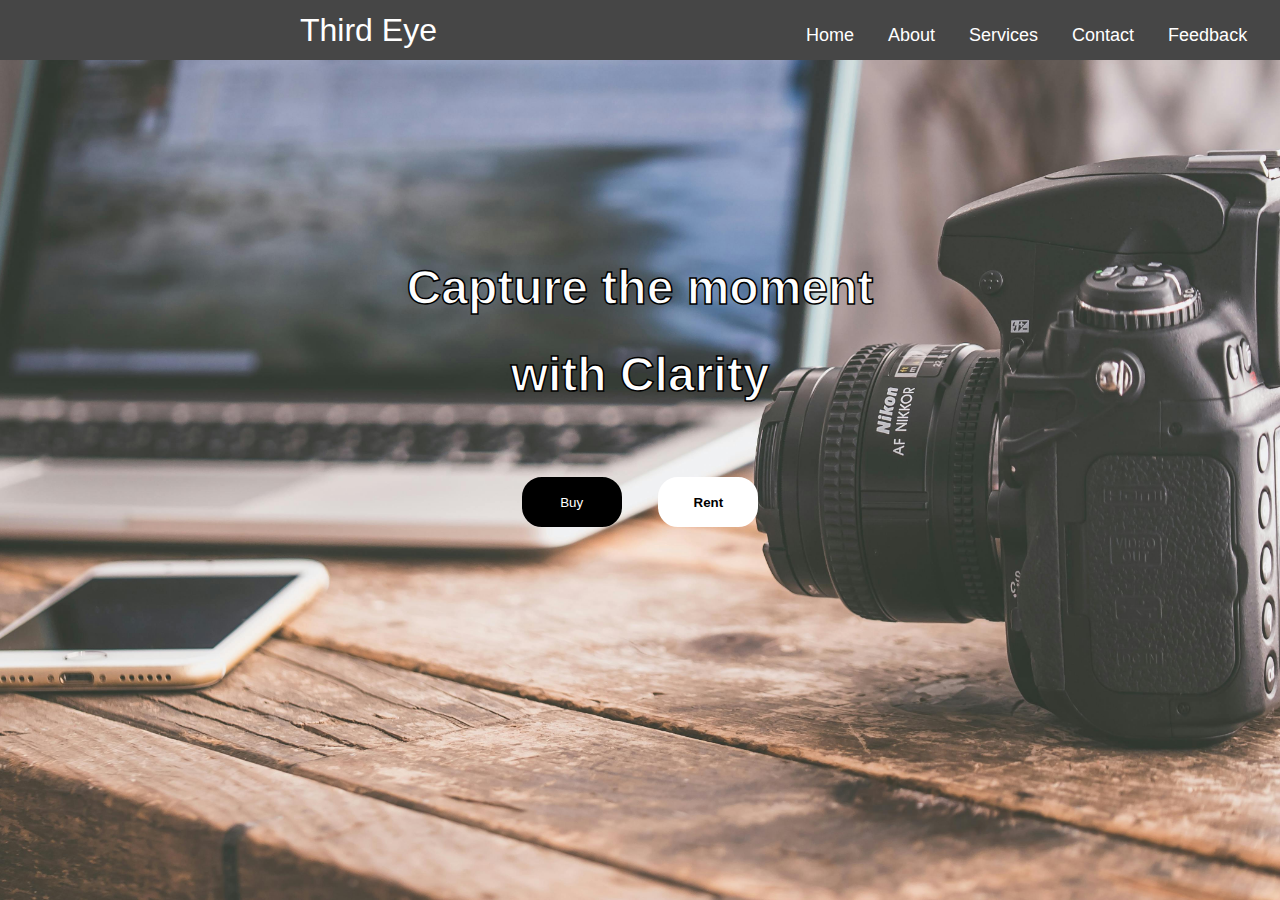
<file: Basic web page/index.html>
<!DOCTYPE html>
<html lang="en">
<head>
    <meta charset="UTF-8">
    <meta name="viewport" content="width=device-width, initial-scale=1.0">
    <title>Cam web</title>
    <link rel="Stylesheet" href="style.css"/>
</head>
<body>

<div class="bg">

    <div class = "menu">
        <span class = "brand">Third Eye</span>
        <span class = "tabs">Home</span>
        <span class = "tabs">About</span>
        <span class = "tabs">Services</span>
        <span class = "tabs">Contact</span>
        <span class = "tabs">Feedback</span>
    </div>

    <div class="content">
        <h1 style="-webkit-text-stroke: 1.5px black;">Capture the moment</h1>
        <h1 style="-webkit-text-stroke: 1.5px black;">with Clarity</h1><br>
        <button class="btn1">Buy</button>
        <button class="btn2">Rent</button>
    </div>

</div> 

</body>
</html>
</file>
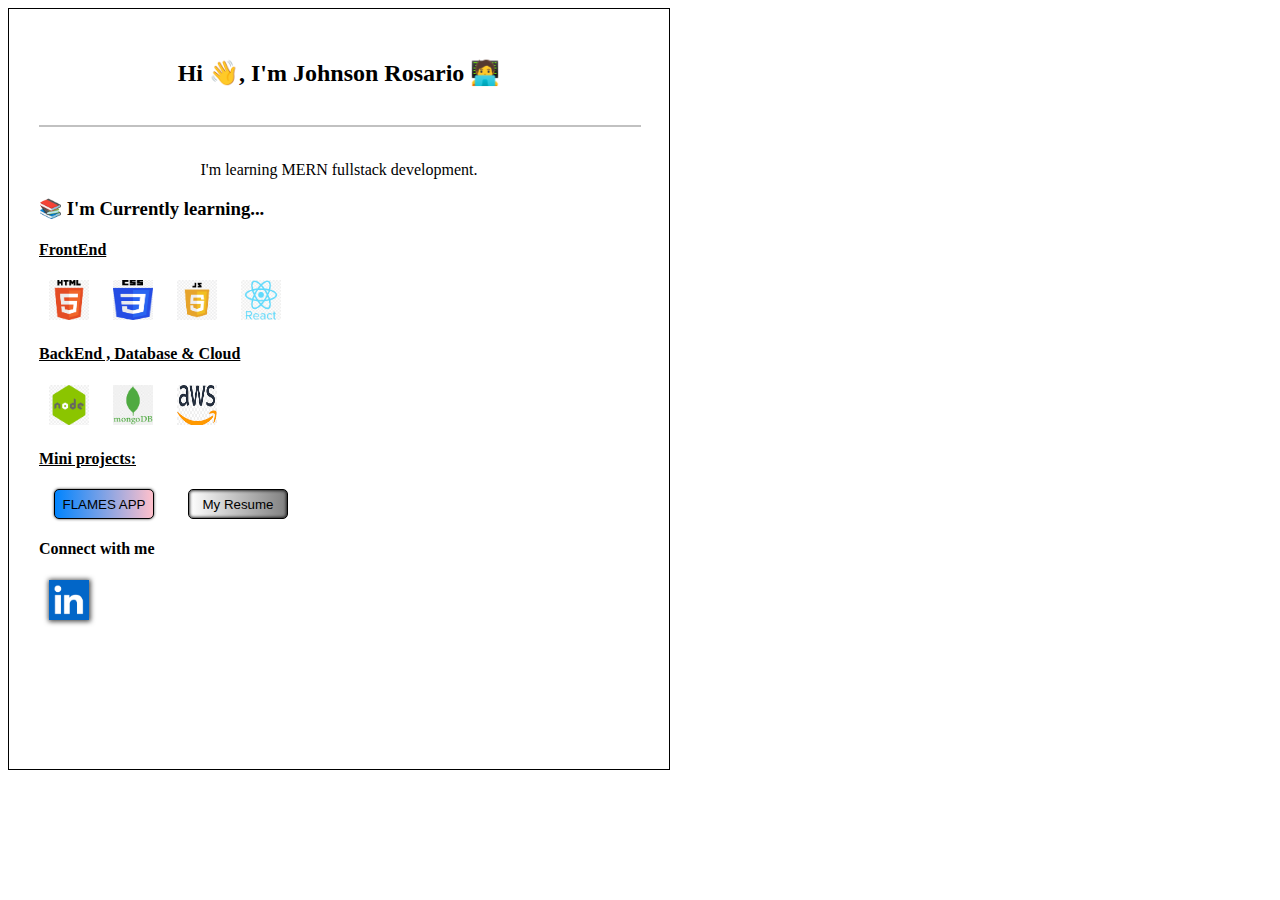
<file: Day11_Assigniment/github profile page/index.html>
<!DOCTYPE html>
<html lang="en">
<head>
    <meta charset="UTF-8">
    <meta name="viewport" content="width=device-width, initial-scale=1.0">
    <title>GitHub profile</title>
    <link rel="stylesheet" href="style.css">
</head>
<body>
<div class="profile">
    <h2 class="center">Hi &#128075, I'm Johnson Rosario 🧑‍💻</h2>
    <br>
    <div class="line"></div>
    <br> 
    <p class="center">I'm learning MERN fullstack development.</p>
    <h3>&#128218 I'm Currently learning...</h3>
    <h4><u>FrontEnd</u></h4>
    <img src="html.png"/>
    <img src="css.png"/>
    <img src="JS.png"/>
    <img src="react.png"/>
    <h4><u>BackEnd , Database & Cloud</u></h4>
    <img src="nodejs.png"/>
    <img src="mangoDB.png"/>
    <img src="aws.png"/>
    <h4><u>Mini projects:</u></h4>
    <a href="https://flames-johnson-rosario.netlify.app/"><button class="btnf">FLAMES APP</button></a>
    <a href="https://resume-johnson-rosario.netlify.app/"><button class="btnr">My Resume</button></a>
    <h4>Connect with me</h4>
    <a href="https://www.linkedin.com/in/johnson-rosario-m/"><img class="shadow" src="linkedin.png"/></a>
</div>
</body>
</html>
</file>
<file: Basic web page/style.css>
html,body{
    height: 100%;
    margin: auto;
}
.bg{
    background-image: url(bg-img.jpg);
    height: 100%;
    background-position: center;
    background-size: cover;
    background-repeat: no-repeat;
    background-attachment: fixed;
}
.brand{
    font-size:xx-large;
    font-family: Arial, Helvetica, sans-serif;
    left: 20px;
    margin-right: 350px;
    margin-left: 300px;
}
.menu{
    color: White;
    background-color: rgb(70, 70, 70);
    height: 60px;
    position: sticky;
    top: 0;
    right: 0;
    align-content: center;
}
.tabs{
    font-family:Arial, Helvetica, sans-serif ;
    font-size: large;
    text-align: center;
    align-content: center;
    margin: 15px;
}
.content{
    font-family:Arial, Helvetica, sans-serif ;
    font-size: x-large;
    color: white;
    display: flexbox;
    text-align: center;
    margin-top: 200px;
}
.btn1{
    height: 50px;
    width: 100px;
    margin: 15px;
    border: solid 3px black;
    border-radius: 20px;
    background-color: black;
    color:white;
}
.btn2{
    font-weight: bold;
    height: 50px;
    width: 100px;
    margin: 15px;
    border: solid 3px white;
    border-radius: 20px;
    background-color: white;
    color:black;
}
</file>
<file: Day11_Assigniment/github profile page/style.css>
.profile{
    position: relative;
    width:600px;
    height:700px;
    padding: 30px;
    border: 1px solid black;
}
.center{
    text-align: center;
}
.line{
    border: 1px solid rgb(193, 193, 193);
    width: 100%;
}
.btnf{
    margin: 0 15px 0 15px;
    width: 100px;
    height: 30px;
    border: 1px solid black;
    border-radius: 5px;
    background-image: linear-gradient(to right, rgb(0, 132, 255),pink);
    -webkit-box-shadow: 0px 0px 3px 0px rgba(0,0,0,0.75);
    -moz-box-shadow: 0px 0px 3px 0px rgba(0,0,0,0.75);
    box-shadow: 0px 0px 3px 0px rgba(0,0,0,0.75);
}
.btnr{
    margin: 0 15px 0 15px;
    width: 100px;
    height: 30px;
    border: 1px solid black;
    border-radius: 5px;
    background-image: linear-gradient(to right,white, grey);
    -webkit-box-shadow: inset 0px 0px 3px 1px rgba(0,0,0,0.75);
    -moz-box-shadow: inset 0px 0px 3px 1px rgba(0,0,0,0.75);
    box-shadow: inset 0px 0px 3px 1px rgba(0,0,0,0.75);
}
img{
    width: 40px;
    height: 40px;
    margin: 0 10px 0 10px;
}
.shadow{
    -webkit-box-shadow: 0px 0px 5px 1.5px rgba(0,0,0,0.75);
    -moz-box-shadow: 0px 0px 5px 1.5px rgba(0,0,0,0.75);
    box-shadow: 0px 0px 5px 1.5px rgba(0,0,0,0.75);
}
</file>
